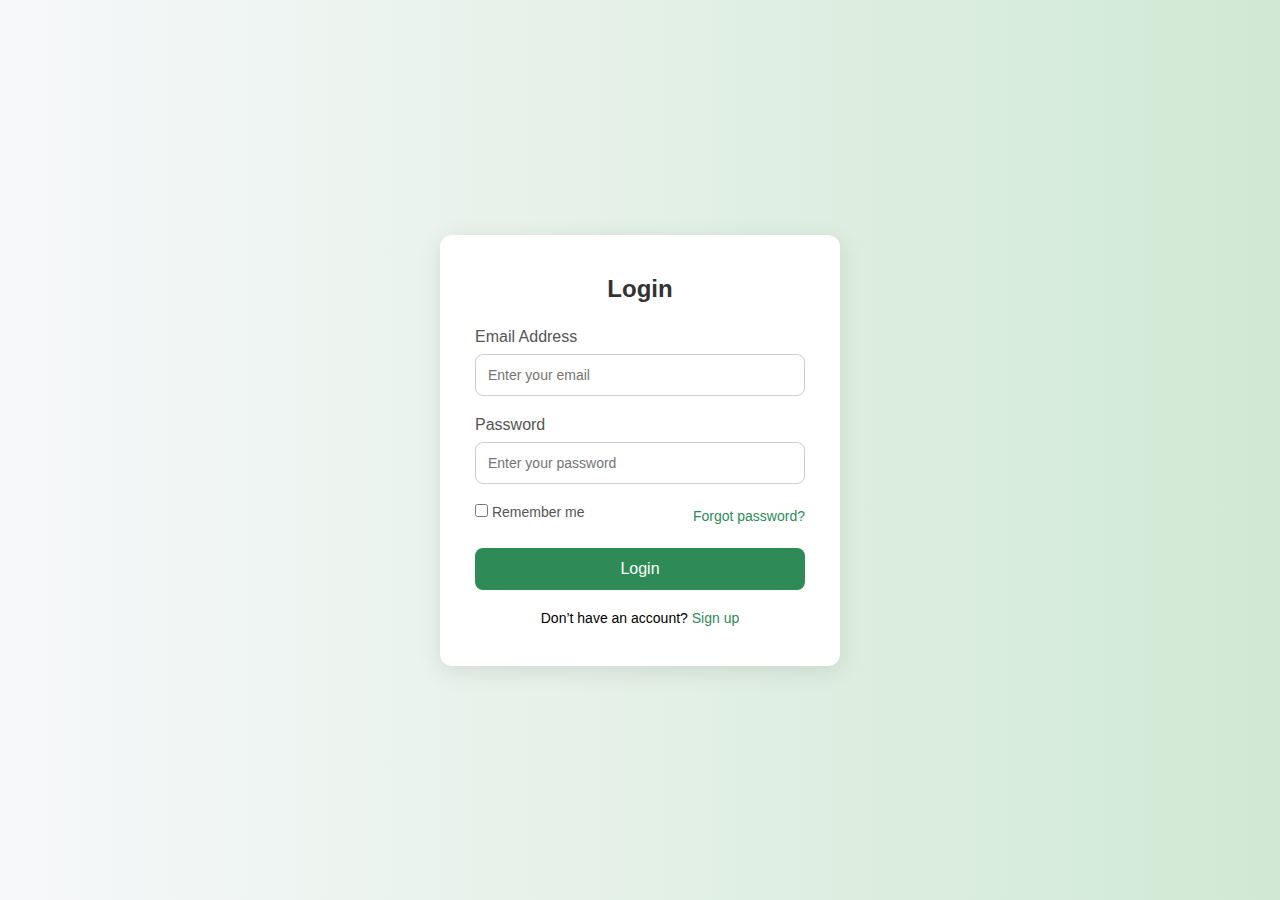
<file: index.html>
<!DOCTYPE html>
<html lang="en">
<head>
  <meta charset="UTF-8" />
  <meta name="viewport" content="width=device-width, initial-scale=1.0" />
  <title>Login Page</title>
  <link rel="stylesheet" href="login.css">
</head>
<body>
  <div class="login-container">
    <h2>Login</h2>
    <form id="loginForm" novalidate>
      <div class="form-group">
        <label for="email">Email Address</label>
        <input type="email" id="email" placeholder="Enter your email" />
        <div class="error-message" id="emailError"></div>
      </div>

      <div class="form-group">
        <label for="password">Password</label>
        <input type="password" id="password" placeholder="Enter your password" />
        <div class="error-message" id="passwordError"></div>
      </div>

      <div class="remember-forgot">
        <label><input type="checkbox" id="remember" /> Remember me</label>
        <a href="#">Forgot password?</a>
      </div>

      <button type="submit">Login</button>

      <div class="signup-link">
        Don’t have an account? <a href="#">Sign up</a>
      </div>
    </form>
  </div>

  <script src="login.js"></script>
</body>
</html>
</file>
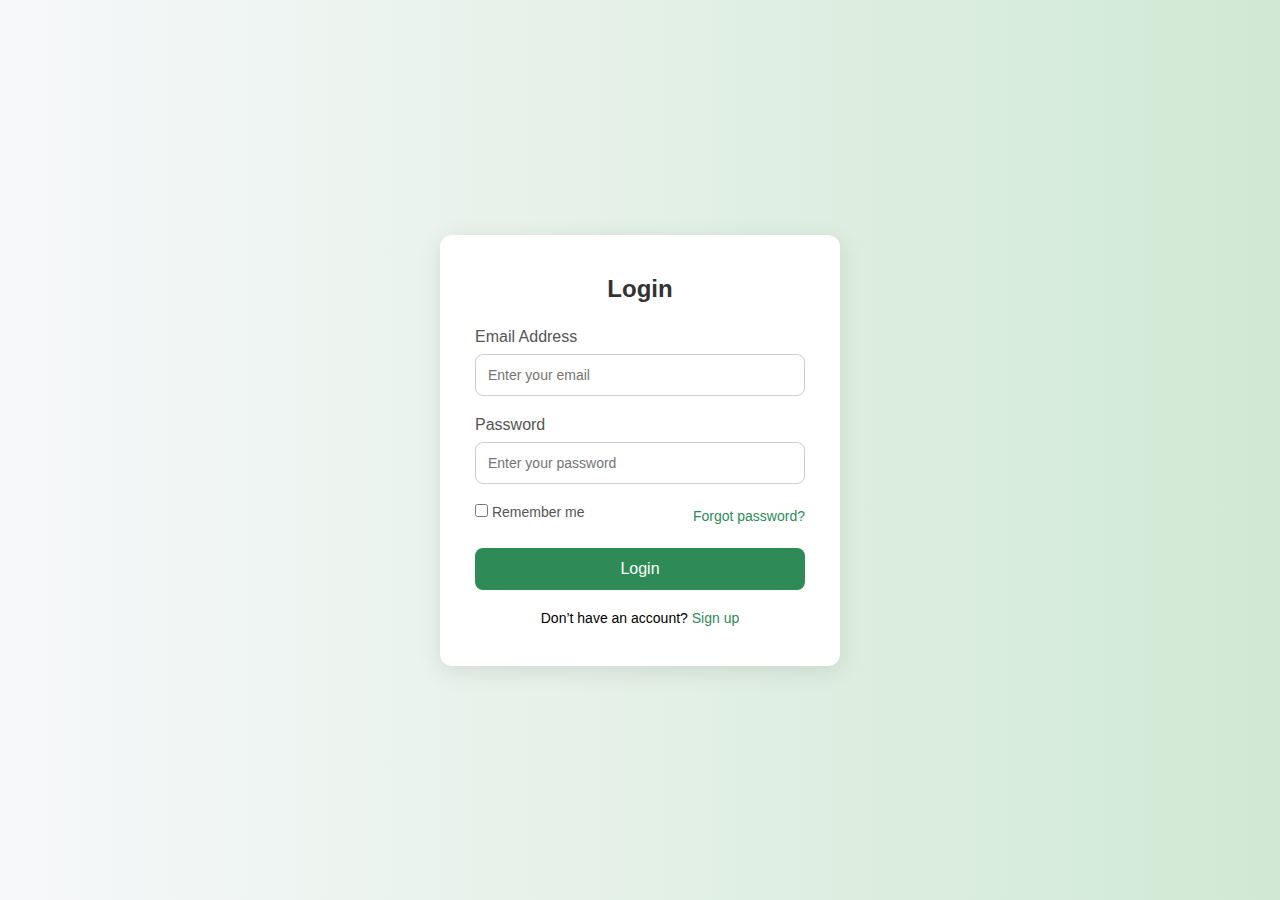
<file: login.html>
<!DOCTYPE html>
<html lang="en">
<head>
  <meta charset="UTF-8" />
  <meta name="viewport" content="width=device-width, initial-scale=1.0" />
  <title>Login Page</title>
  <link rel="stylesheet" href="login.css">
</head>
<body>
  <div class="login-container">
    <h2>Login</h2>
    <form id="loginForm" novalidate>
      <div class="form-group">
        <label for="email">Email Address</label>
        <input type="email" id="email" placeholder="Enter your email" />
        <div class="error-message" id="emailError"></div>
      </div>

      <div class="form-group">
        <label for="password">Password</label>
        <input type="password" id="password" placeholder="Enter your password" />
        <div class="error-message" id="passwordError"></div>
      </div>

      <div class="remember-forgot">
        <label><input type="checkbox" id="remember" /> Remember me</label>
        <a href="#">Forgot password?</a>
      </div>

      <button type="submit">Login</button>

      <div class="signup-link">
        Don’t have an account? <a href="#">Sign up</a>
      </div>
    </form>
  </div>

  <script src="login.js"></script>
</body>
</html>
</file>
<file: login.css>
/* ---------- Base Styles ---------- */
    * {
      margin: 0;
      padding: 0;
      box-sizing: border-box;
      font-family: "Poppins", sans-serif;
    }

    body {
      background: linear-gradient(to right, #f7f8fa, #d0e9d4);
      display: flex;
      justify-content: center;
      align-items: center;
      height: 100vh;
    }

    .login-container {
      background: #fff;
      padding: 40px 35px;
      border-radius: 12px;
      box-shadow: 0 5px 25px rgba(0, 0, 0, 0.1);
      width: 100%;
      max-width: 400px;
    }

    .login-container h2 {
      text-align: center;
      margin-bottom: 25px;
      color: #333;
    }

    .form-group {
      margin-bottom: 20px;
    }

    label {
      display: block;
      margin-bottom: 8px;
      font-weight: 500;
      color: #555;
    }

    input[type="email"],
    input[type="password"] {
      width: 100%;
      padding: 12px;
      border: 1px solid #ccc;
      border-radius: 8px;
      font-size: 14px;
      transition: all 0.3s ease;
    }

    input:focus {
      border-color: #2e8b57;
      outline: none;
      box-shadow: 0 0 5px rgba(46, 139, 87, 0.3);
    }

    .remember-forgot {
      display: flex;
      justify-content: space-between;
      align-items: center;
      margin-bottom: 20px;
      font-size: 14px;
    }

    .remember-forgot a {
      color: #2e8b57;
      text-decoration: none;
      transition: color 0.3s;
    }

    .remember-forgot a:hover {
      color: #1f6841;
    }

    button {
      width: 100%;
      padding: 12px;
      background: #2e8b57;
      color: white;
      border: none;
      border-radius: 8px;
      font-size: 16px;
      cursor: pointer;
      transition: background 0.3s ease;
    }

    button:hover {
      background: #256b46;
    }

    .signup-link {
      text-align: center;
      margin-top: 20px;
      font-size: 14px;
    }

    .signup-link a {
      color: #2e8b57;
      font-weight: 500;
      text-decoration: none;
    }

    .error-message {
      color: red;
      font-size: 13px;
      margin-top: 5px;
    }

    /* ---------- Responsive ---------- */
    @media (max-width: 480px) {
      .login-container {
        padding: 30px 25px;
      }
    }
</file>
